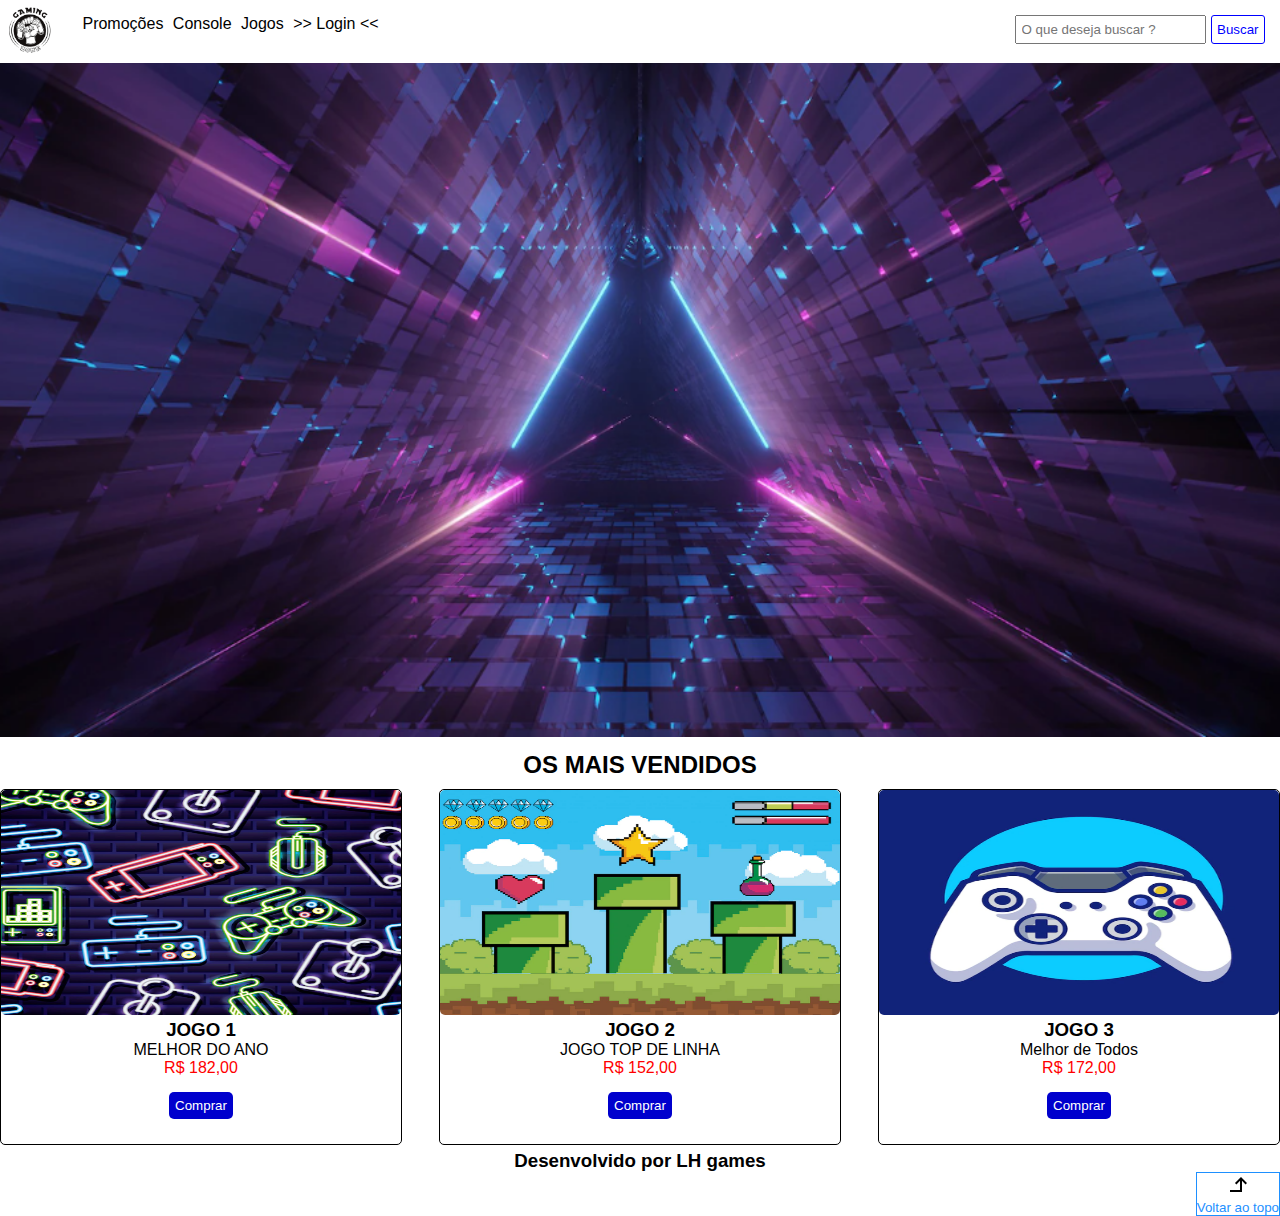
<file: index.html>
<!DOCTYPE html>
<html lang="pt-br">
<head>
    <meta charset="UTF-8">
    <meta name="viewport" content="width=device-width, initial-scale=1.0">
    <title>Loja</title>
    <link rel="stylesheet" href="assets/css/index.css">
</head>
<body>
    <div id="page">
        <header>
            <div id="capsulaLogo">
                <img id="logo" src="assets/img/logo.png" alt="Logo da Gaming Zone">
            </div>
            <div id="capsulaNav">
                <nav id="navegacao">
                    <a href="#">Promoções</a>
                    <a href="#">Console</a>
                    <a href="#">Jogos</a>
                    <a href="#">>> Login <<</a>
                </nav>
            </div>
            <div >
                <form id="formBuscador">
                    <div id="capsulaBuscador">
                        <label for="busca"></label>
                        <input name="busca" id="buscador" placeholder="O que deseja buscar ?" type="text">
                    </div>
                    <button id="btnBuscador">Buscar</button>
                </form>
            </div>
        </header>
        <main>
            <section>
                <div>
                    <img id="banner" src="assets/img/banner3.PNG" alt="imagem da secção">
                </div>
            </section>
            <section>
                <div>
                    <h2 id="topGameTitle">OS MAIS VENDIDOS</h2>
                </div>
                <div id="topGames">
                    <div class="cardGame">
                        <div>
                            <img class="bannerGames" src="assets/img/jogo1.PNG" alt="">
                        </div>
                        <div class="cardTitle">
                            <h3>JOGO 1</h3>
                            <p>MELHOR DO ANO</p>
                            <span class="preco">R$ 182,00</span>
                        </div>
                        <div class="capsulaBtn"><button class="btnComprar">Comprar</button></div>
                    </div>
                    <div class="cardGame">
                        <div>
                            <img class="bannerGames" src="assets/img/jogo2.PNG" alt="">
                        </div>
                        <div class="cardTitle">
                            <h3>JOGO 2</h3>
                            <p>JOGO TOP DE LINHA</p>
                            <span class="preco">R$ 152,00</span>
                        </div>
                        <div class="capsulaBtn">
                            <button class="btnComprar">Comprar</button>
                        </div>
                    </div>
                    <div class="cardGame">
                        <div>
                            <img class="bannerGames" src="assets/img/jogo3.PNG" alt="">
                        </div>
                        <div class="cardTitle">
                            <h3>JOGO 3</h3>
                            <p>Melhor de Todos</p>
                            <span class="preco">R$ 172,00</span>
                        </div>
                        <div class="capsulaBtn">
                            <button class="btnComprar">Comprar</button>
                        </div>
                    </div>
                </div>
            </section>
        </main>
        <footer>
            <h3>Desenvolvido por LH games</h3>
            <div id="btnTopo">
                <button id="btnTopo1">
                    <p>
                     <img id="seta" src="assets/icons/arrow_top_left_FILL0_wght400_GRAD0_opsz24.svg" alt="">
                    </p>
                    Voltar ao topo 
                </button>
            </div>
        </footer>
    </div>
</body>
</html>
</file>
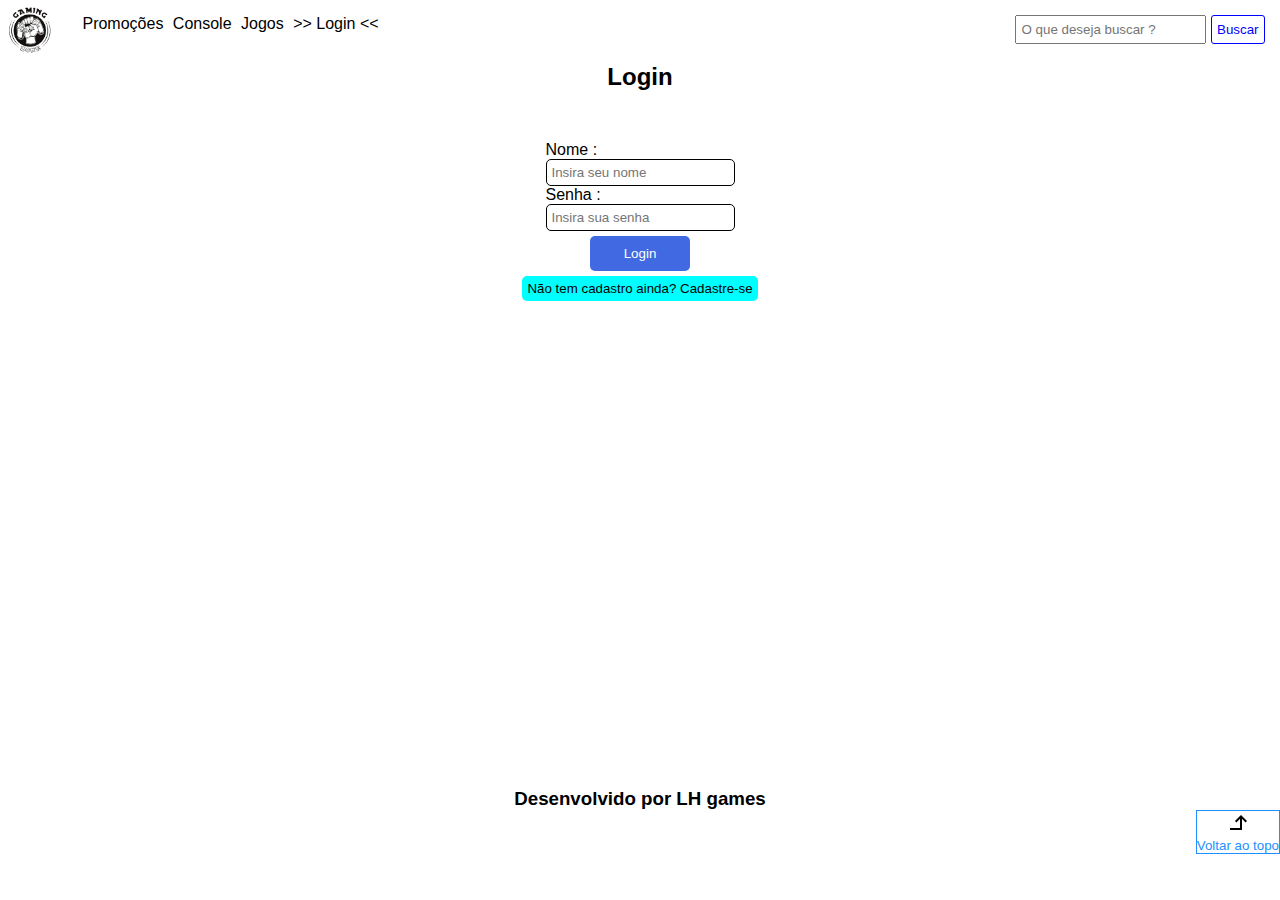
<file: assets/page/login.html>
<!DOCTYPE html>
<html lang="pt-br">
<head>
    <meta charset="UTF-8">
    <meta name="viewport" content="width=device-width, initial-scale=1.0">
    <title>Login</title>
    <link rel="stylesheet" href="../css/index.css">
</head>
<body>
    <div id="page">
        <header>
            <div id="capsulaLogo">
                <img id="logo" src="../img/logo.png" alt="Logo da Gaming Zone">
            </div>
            <div id="capsulaNav">
                <nav id="navegacao">
                    <a href="#">Promoções</a>
                    <a href="#">Console</a>
                    <a href="#">Jogos</a>
                    <a href="../Senai-Atividade-FrontEnd/assets/page/login.html">>> Login <<</a>
                </nav>
            </div>
            <div >
                <form id="formBuscador">
                    <div id="capsulaBuscador">
                        <label for="busca"></label>
                        <input name="busca" id="buscador" placeholder="O que deseja buscar ?" type="text">
                    </div>
                    <button id="btnBuscador">Buscar</button>
                </form>
            </div>
        </header>
        <main id="mainFormulario">
            <form >
                <fildset id="formulario">
                    
                    <h2 id="titleForm">Login</h2>
                    <div class="inputs">
                        <label for="nome">Nome :</label>
                        <input class="inputsPuts" type="text" placeholder="Insira seu nome" name="nome" id="nome">
                    </div>
                    <div class="inputs">
                        <label for="senha">Senha :</label>
                        <input class="inputsPuts" type="password" placeholder="Insira sua senha" name="senha" id="senha">
                    </div>
                    <div>
                        <button id="btnLogin">Login</button>
                    </div>
                    <div>
                        <button id="btnCadastro">Não tem cadastro ainda? Cadastre-se</button>
                    </div>
                </fildset>
            </form>
        </main>
        <footer>
            <h3>Desenvolvido por LH games</h3>
            <div id="btnTopo">
                <button id="btnTopo1">
                    <p>
                     <img id="seta" src="../icons/arrow_top_left_FILL0_wght400_GRAD0_opsz24.svg">
                    </p>
                    Voltar ao topo 
                </button>
            </div>
        </footer>
    </div>
    
</body>
</html>
</file>
<file: assets/css/index.css>
*{
    margin: 0;
    padding: 0;
    box-sizing: border-box;
    font-family: Verdana, Geneva, Tahoma, sans-serif;
}
header{
    width: 100%;
    display: flex;
    flex-direction: row;
}
#logo{
    width: 50px;
    margin: 5px ;
}
#navegacao{
    margin: 15px;
}
#navegacao > a{
    margin-left: 5px;
    text-decoration: none;
    color: black;
}
#capsulaLogo{
    width: 5%;
}
#capsulaNav{
    width: 75%;
}
#formBuscador{
    width: 20%;
    padding: 15px;
    display: flex;
    flex-direction: row;
}
#buscador{
    padding: 5px;
}
#btnBuscador{
    padding: 5.5px;
    margin-left: 5px;
    background-color: white;
    color: blue;
    border: solid .5px blue;
    border-radius: 3px;
}
#banner{
    width: 100%;
}
#topGames{
    width: 100%;
    display: flex;
    flex-direction: row;
    justify-content: space-between;
    align-items: center;
}
#topGameTitle{
    width: 100%;
    text-align: center;
    padding: 10px;
    display: inline-block;
}
.bannerGames{
    aspect-ratio: 16/9;
    width: 400px;
    border-radius: 5px;
}
.cardGame{
    border: solid .5px black;
    border-radius: 5px;
    padding-bottom: 20px;
}
.cardTitle{
    text-align: center;
    display: flex;
    flex-direction: column;
    justify-content: space-evenly;
}
.capsulaBtn{
    margin-top: 10px;
    padding: 5px;
    display: flex;
    justify-content: center;
    align-items: center;
}
.btnComprar{
    padding: 6px;
    background-color: mediumblue;
    color: white;
    border-radius: 5px;
    border: none;
}
.preco{
    color: red;
}
footer{
    margin-top: 5px;
    text-align: center;  
}
#btnTopo{
    display: flex;
    justify-content: flex-end;
}
#seta{
    transform: rotate(90deg);
   fill:dodgerblue; 
}
#btnTopo1{
    background-color: white;
    color:dodgerblue;
    border: solid .5px dodgerblue;
}
#mainFormulario{
    width: 100%;
    height: 80vh;
}
#formulario{
    width: 100%;

    display: flex;
    flex-direction: column;
    justify-content: center;
    align-items: center;
}
#titleForm{
    margin-bottom: 50px;
}
.inputs{
    display: flex;
    flex-direction: column;
}
#btnLogin{
    margin-top: 5px;
    width: 100px;
    color: white;
    background-color: royalblue;
    border: none;
    border-radius: 5px;
    padding: 10px;
}
#btnCadastro{
    margin-top: 5px;
    color: black;
    background-color: aqua;
    border: none;
    border-radius: 5px;
    padding: 5px;
}
.inputsPuts{
    border: solid .5px black;
    border-radius: 5px;
    padding: 5px;
}
</file>
